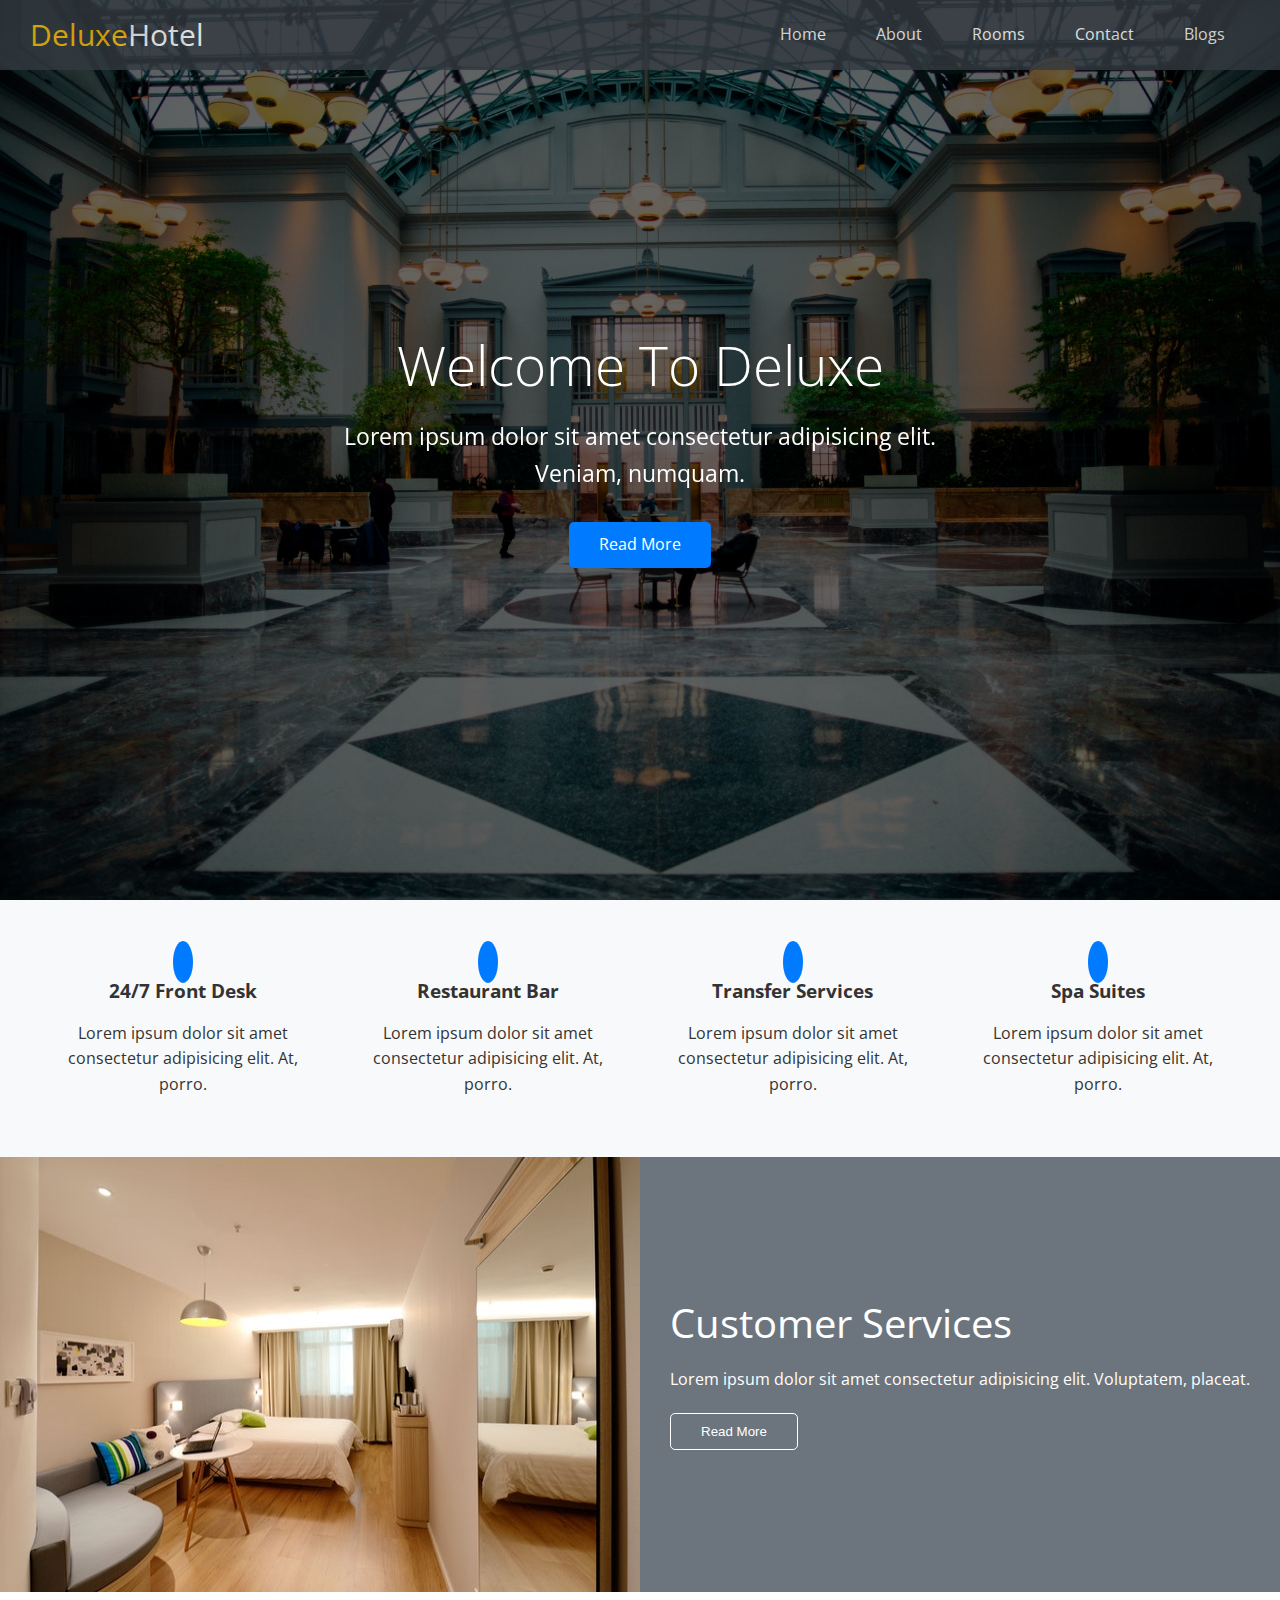
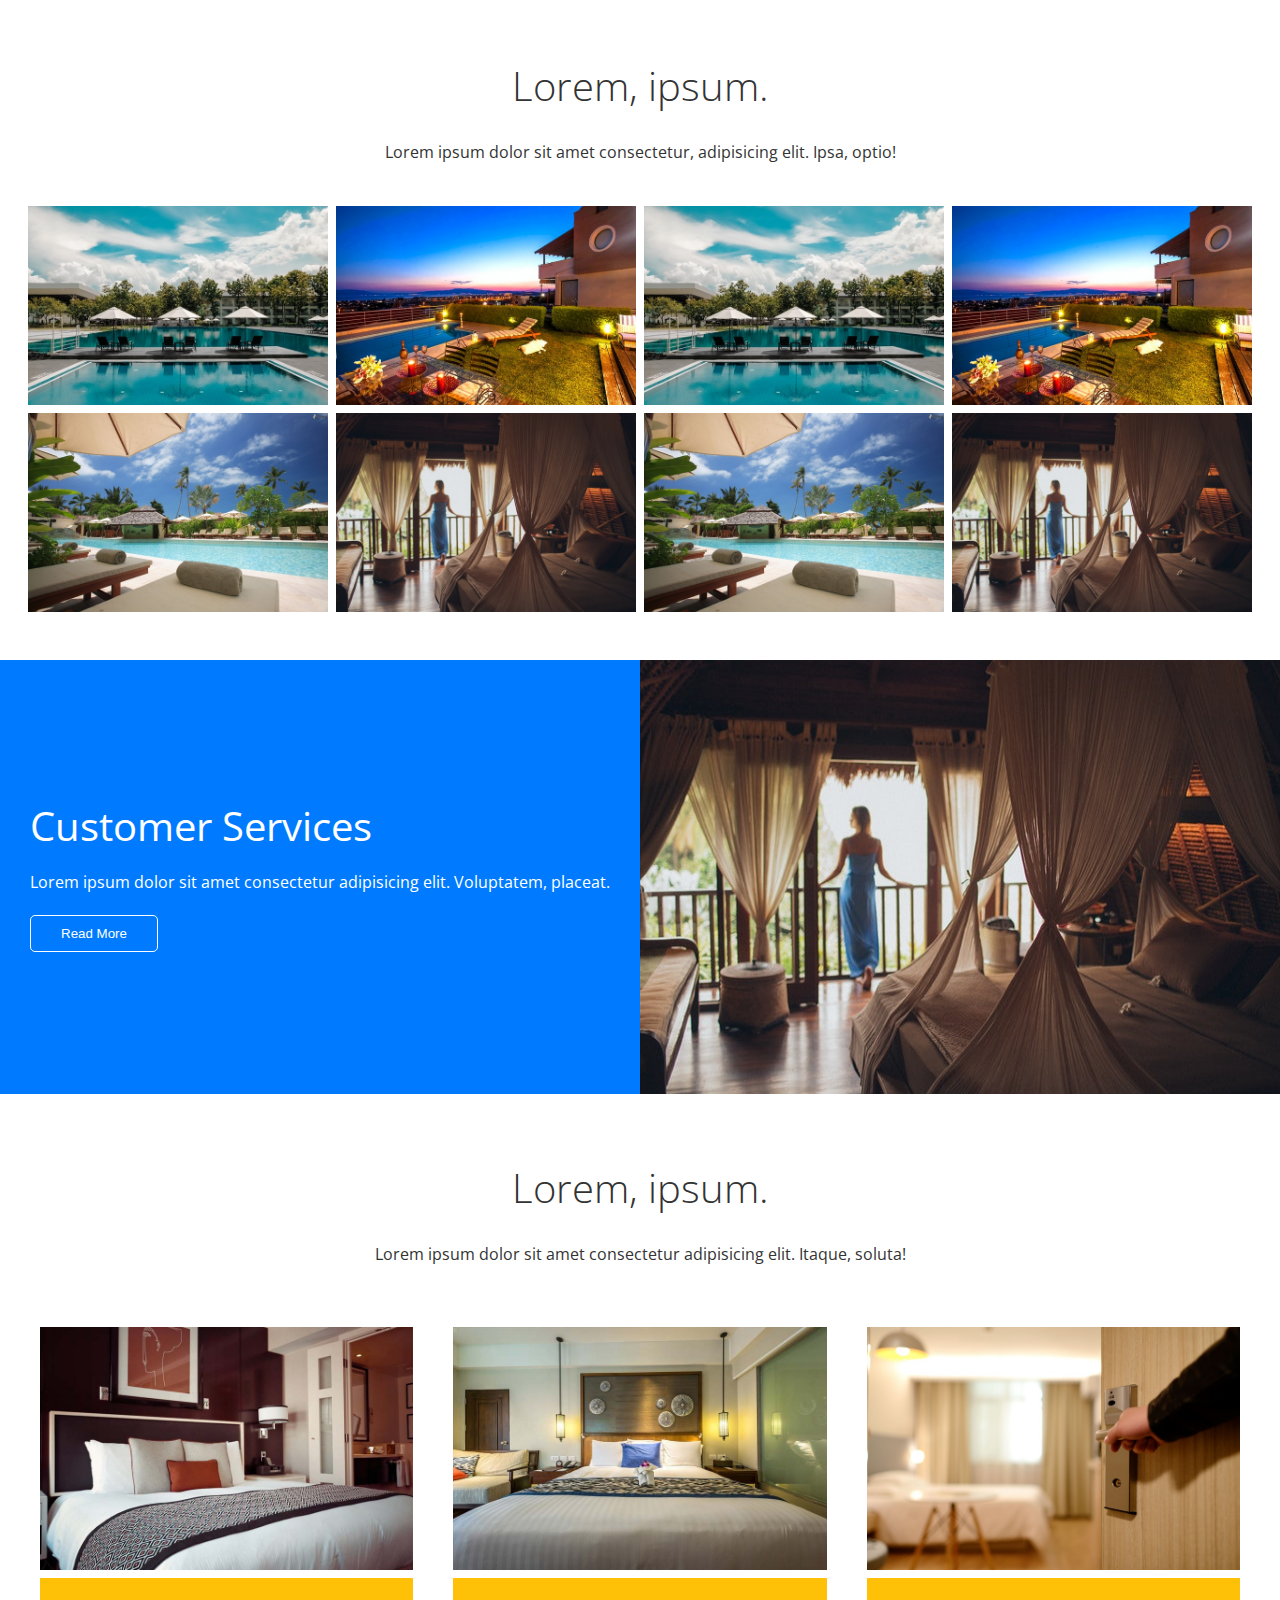
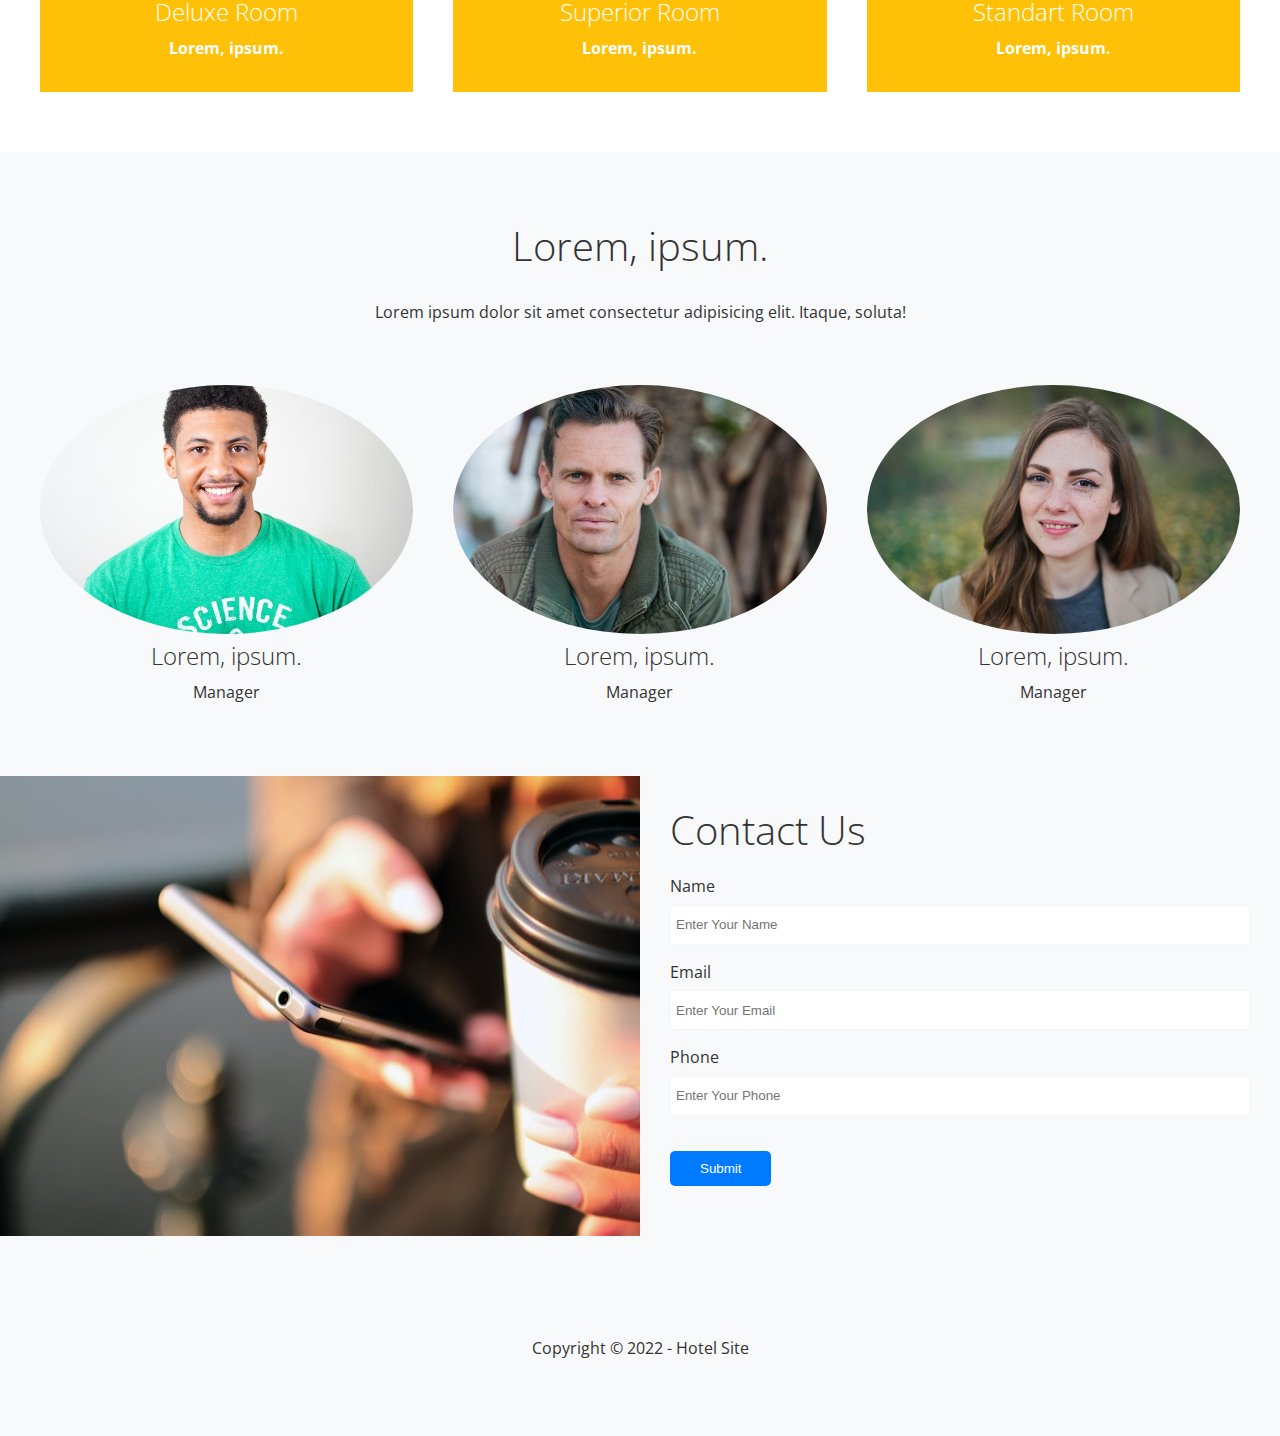
<file: hotel-site/index.html>
<!DOCTYPE html>
<html lang="en">
<head>
    <meta charset="UTF-8">
    <meta http-equiv="X-UA-Compatible" content="IE=edge">
    <meta name="viewport" content="width=device-width, initial-scale=1.0">
    <link rel="stylesheet" href="https://cdnjs.cloudflare.com/ajax/libs/font-awesome/5.13.0/css/all.min.css" integrity="sha512-L7MWcK7FNPcwNqnLdZq86lTHYLdQqZaz5YcAgE+5cnGmlw8JT03QB2+oxL100UeB6RlzZLUxCGSS4/++mNZdxw==" crossorigin="anonymous" referrerpolicy="no-referrer" />
    <link rel="stylesheet" href="css/utils.css">
    <link rel="stylesheet" href="css/style.css">
    <title>Document</title>
</head>


<body>

<header id="home" class="main-header">
    <div class="navbar">
        <h1 class="brand">
            <i class="fas fa-hotel"></i>
            <span>Deluxe</span>Hotel
        </h1>
        <nav>
            <ul>
                
                <li> <a href="#home">Home</a></li>
                <li> <a href="#about">About</a></li>
                <li> <a href="#rooms">Rooms</a></li>
                <li> <a href="#contact">Contact</a></li>
                <li> <a href="blogs.html">Blogs</a></li>
            </ul>
        </nav>
    </div>

    <div class="content">
        <h1>Welcome To Deluxe</h1>       
        <p>Lorem ipsum dolor sit amet consectetur adipisicing elit. Veniam, numquam.</p>
        <a href="#" class="btn btn-primary">
           <i class="fas fa-chevron-right"></i> Read More</a>
    </div>

</header>

<main>
   <!-- services -->
   <section id="services" class="icons bg-light">
    <div class="flex-items">
        <div>
            <i class="fas fa-concierge-bell fa-3x"></i>
            <h3>24/7 Front Desk</h3>
            <p>Lorem ipsum dolor sit amet consectetur adipisicing elit. At, porro.</p>
        </div>
        <div>
            <i class="fas fa-utensils fa-3x"></i>
            <h3>Restaurant Bar</h3>
            <p>Lorem ipsum dolor sit amet consectetur adipisicing elit. At, porro.</p>
        </div>
        <div>
            <i class="fas fa-bus fa-3x"></i>
            <h3>Transfer Services</h3>
            <p>Lorem ipsum dolor sit amet consectetur adipisicing elit. At, porro.</p>
        </div>
        <div>
            <i class="fas fa-spa fa-3x"></i>
            <h3>Spa Suites</h3>
            <p>Lorem ipsum dolor sit amet consectetur adipisicing elit. At, porro.</p>
        </div>
        
    </div>
</section>

<!-- About -->
<section id="about" class="about flex-columns">
    <div class="row">
        <div class="column">
            <div class="column-1">
                <img src="img/about1.jpeg" alt="">
            </div>
        </div>

        <div class="column">
            <div class="column-2 bg-secondary">
                <h2>Customer Services</h2>
                <p>Lorem ipsum dolor sit amet consectetur adipisicing elit. Voluptatem, placeat.</p>
                <button class="btn btn-outline">Read More</button>
            </div>
        </div>
    </div>

</section>

<!-- gallery -->

<section id="gallery" class="gallery flex-grid section-padding">
    <header class="section-header">
        <h2>Lorem, ipsum.</h2>
        <p>Lorem ipsum dolor sit amet consectetur, adipisicing elit. Ipsa, optio!</p>
    </header>
    <div class="row">
        <div class="column">
            <img src="img/1.jpeg" alt="">
            <img src="img/2.jpeg" alt="">
        </div>
        <div class="column">
            <img src="img/3.jpeg" alt="">
            <img src="img/4.jpeg" alt="">
        </div>
        <div class="column">
            <img src="img/1.jpeg" alt="">
            <img src="img/2.jpeg" alt="">
        </div>
        <div class="column">
            <img src="img/3.jpeg" alt="">
            <img src="img/4.jpeg" alt="">
        </div>
    </div>
</section>

 <!-- About -->
<section  class="about flex-columns flex-reverse">
    <div class="row">
        <div class="column">
            <div class="column-1">
                <img src="img/about2.jpeg" alt="">
            </div>
        </div>

        <div class="column">
            <div class="column-2 bg-primary">
                <h2>Customer Services</h2>
                <p>Lorem ipsum dolor sit amet consectetur adipisicing elit. Voluptatem, placeat.</p>
                <button class="btn btn-outline">Read More</button>
            </div>
        </div>
    </div>

</section>

<!-- rooms -->
<section id="rooms" class="rooms section-padding">
    <header class="section-header">
        <h2>Lorem, ipsum.</h2>
        <p>Lorem ipsum dolor sit amet consectetur adipisicing elit. Itaque, soluta!</p>
    </header>
    <div class="flex-items">
        <div class="card">
            <img src="img/room1.jpeg" alt="">
            <div class="card-body bg-warning">
                <h2>Deluxe Room</h2>
                <p>Lorem, ipsum.</p>
            </div>
        </div>
        <div class="card">
            <img src="img/room2.jpeg" alt="">
            <div class="card-body bg-warning">
                <h2>Superior Room</h2>
                <p>Lorem, ipsum.</p>
            </div>
        </div>
        <div class="card">
            <img src="img/room3.jpeg" alt="">
            <div class="card-body bg-warning">
                <h2>Standart Room</h2>
                <p>Lorem, ipsum.</p>
            </div>
        </div>
    </div>
</section>

<!-- teams -->
<section id="teams" class="teams section-padding bg-light">
    <header class="section-header">
        <h2>Lorem, ipsum.</h2>
        <p>Lorem ipsum dolor sit amet consectetur adipisicing elit. Itaque, soluta!</p>
    </header>

    <div class="flex-items">
        <div>
            <img src="img/p1.jpeg" alt="">
            <h2>Lorem, ipsum.</h2>
            <p>Manager</p>
        </div>
        <div>
            <img src="img/p2.jpeg" alt="">
            <h2>Lorem, ipsum.</h2>
            <p>Manager</p>
        </div>
        <div>
            <img src="img/p3.jpeg" alt="">
            <h2>Lorem, ipsum.</h2>
            <p>Manager</p>
        </div>
    </div>
</section>

<!-- Contact -->
<section id="contact" class="contact flex-columns">
    <div class="row">
        <div class="column">
            <div class="column-1">
                <img src="img/contact.jpeg" alt="">
            </div>
        </div>

        <div class="column">
            <div class="column-2 bg-light">
                <h2>Contact Us</h2>

                <form action="" class="contact-form">

                    <div class="form-control">
                        <label for="name">Name</label>
                        <input type="text" id="name" placeholder="Enter Your Name">
                    </div>

                    <div class="form-control">
                        <label for="email">Email</label>
                        <input type="text" id="email" placeholder="Enter Your Email">
                    </div>

                    <div class="form-control">
                        <label for="phone">Phone</label>
                        <input type="text" id="phone" placeholder="Enter Your Phone">
                    </div>
                    <button class="btn btn-primary">Submit</button>
                </form>
                    
            </div>
        </div>
        
    </div>
</section>
</main>

<footer class="footer bg-light">
    <div class="social">
        <a href="#"><i class="fab fa-facebook fa-2x"></i></a>
        <a href="#"><i class="fab fa-twitter fa-2x"></i></a>
        <a href="#"><i class="fab fa-youtube fa-2x"></i></a>
        <a href="#"><i class="fab fa-instagram fa-2x"></i></a>
    </div>
    <p>Copyright &copy 2022 - Hotel Site</p>
</footer>

</body>
</html>
</file>
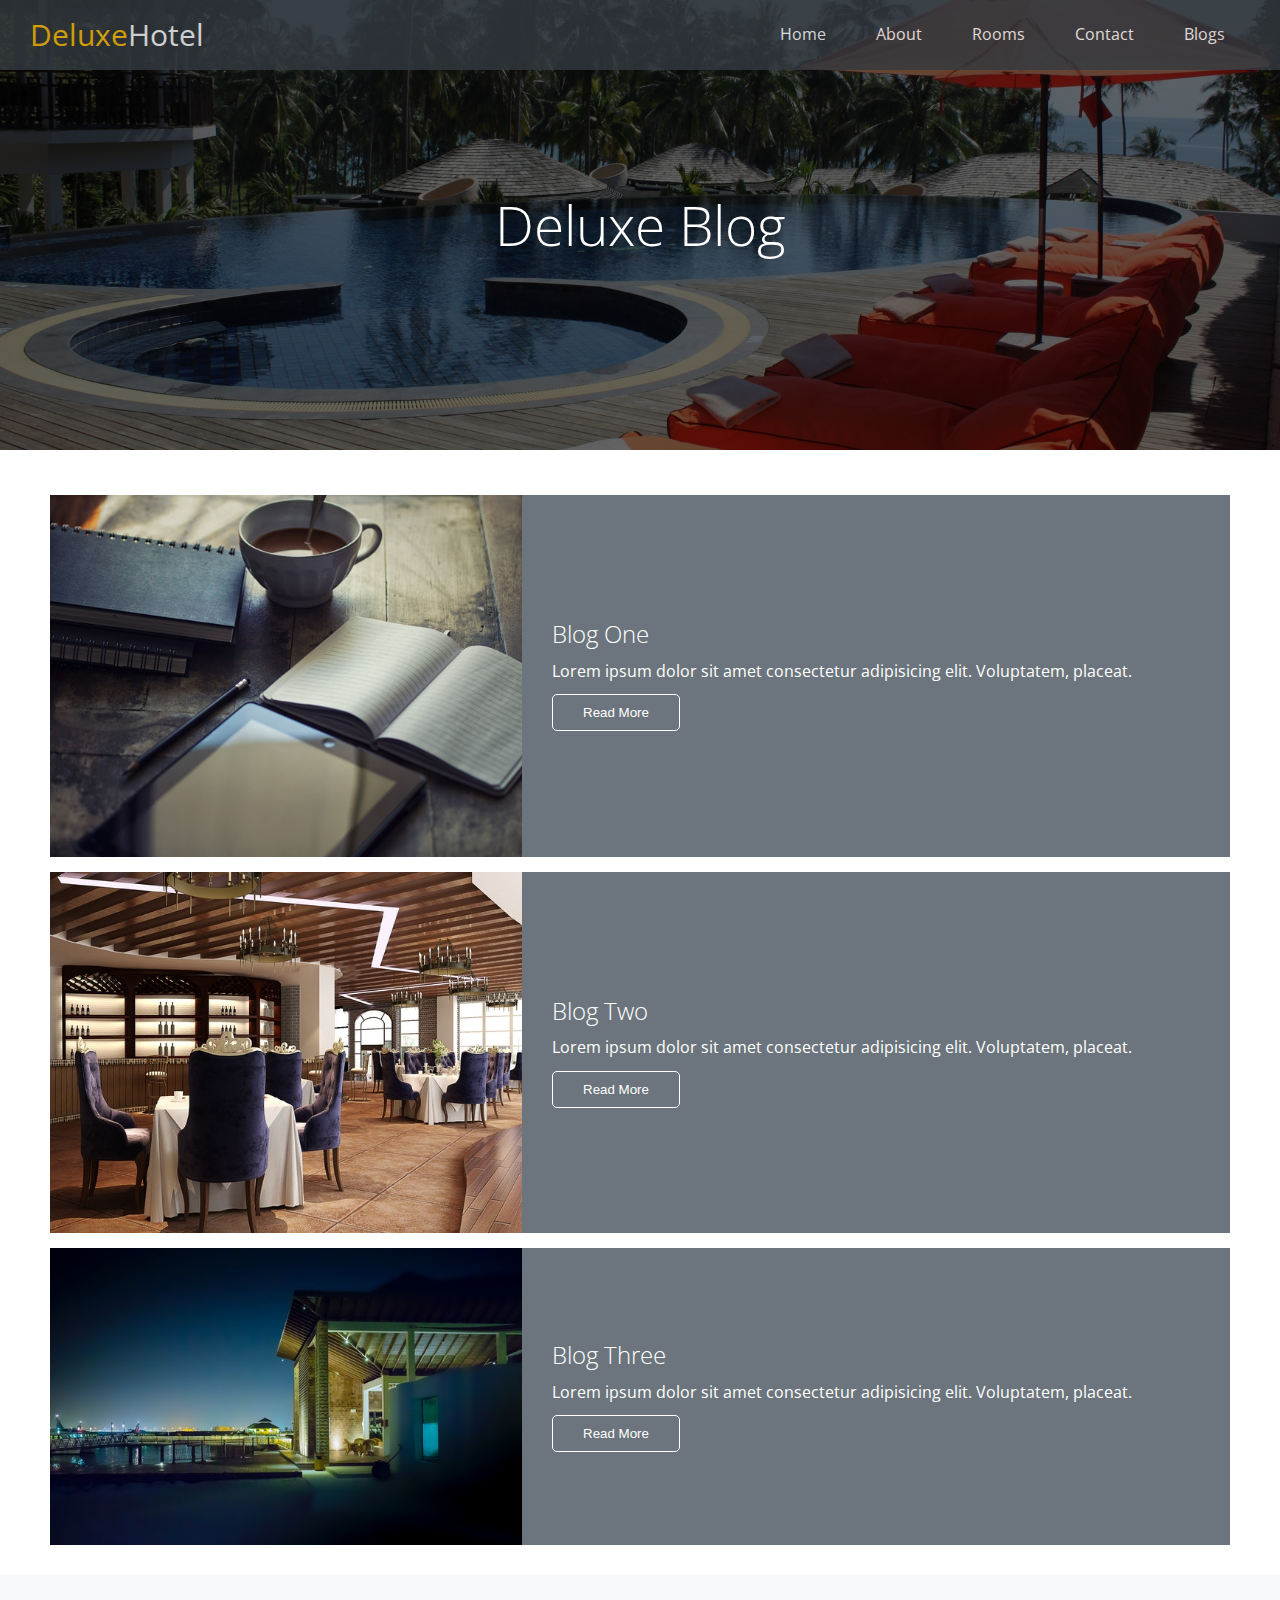
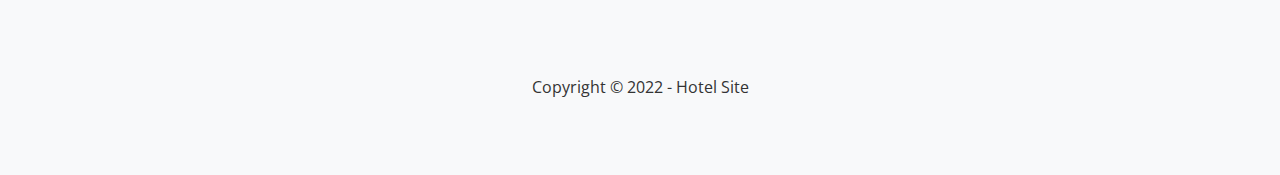
<file: hotel-site/blogs.html>
<!DOCTYPE html>
<html lang="en">
<head>
    <meta charset="UTF-8">
    <meta http-equiv="X-UA-Compatible" content="IE=edge">
    <meta name="viewport" content="width=device-width, initial-scale=1.0">
    <link rel="stylesheet" href="https://cdnjs.cloudflare.com/ajax/libs/font-awesome/5.13.0/css/all.min.css" integrity="sha512-L7MWcK7FNPcwNqnLdZq86lTHYLdQqZaz5YcAgE+5cnGmlw8JT03QB2+oxL100UeB6RlzZLUxCGSS4/++mNZdxw==" crossorigin="anonymous" referrerpolicy="no-referrer" />
    <link rel="stylesheet" href="css/utils.css">
    <link rel="stylesheet" href="css/style.css">
    <title>Document</title>
</head>


<body>

<header id="home" class="main-header blog">
    <div class="navbar">
        <h1 class="brand">
            <i class="fas fa-hotel"></i>
            <span>Deluxe</span>Hotel
        </h1>
        <nav>
            <ul>
                
                <li> <a href="index.html#home">Home</a></li>
                <li> <a href="index.html#about">About</a></li>
                <li> <a href="index.html#rooms">Rooms</a></li>
                <li> <a href="index.html#contact">Contact</a></li>
                <li> <a href="blogs.html">Blogs</a></li>
            </ul>
        </nav>
    </div>

    <div class="content">
        <h1>Deluxe Blog</h1>       
    </div>

</header>

<main>
    <!-- articles -->
    <section class="articles">
        <article  class="article flex-columns">
            <div class="row">
                <div class="column">
                    <div class="column-1">
                        <img src="img/blog-1.jpeg" alt="">
                    </div>
                </div>
        
                <div class="column">
                    <div class="column-2 bg-secondary">
                        <h2>Blog One</h2>
                        <p>Lorem ipsum dolor sit amet consectetur adipisicing elit. Voluptatem, placeat.</p>
                        <button class="btn btn-outline">Read More</button>
                    </div>
                </div>
            </div>
        </article>
        <article  class="article flex-columns">
            <div class="row">
                <div class="column">
                    <div class="column-1">
                        <img src="img/blog-2.jpeg" alt="">
                    </div>
                </div>
        
                <div class="column">
                    <div class="column-2 bg-secondary">
                        <h2>Blog Two</h2>
                        <p>Lorem ipsum dolor sit amet consectetur adipisicing elit. Voluptatem, placeat.</p>
                        <button class="btn btn-outline">Read More</button>
                    </div>
                </div>
            </div>
        </article>
        <article  class="article flex-columns">
            <div class="row">
                <div class="column">
                    <div class="column-1">
                        <img src="img/blog-3.jpeg" alt="">
                    </div>
                </div>
        
                <div class="column">
                    <div class="column-2 bg-secondary">
                        <h2>Blog Three</h2>
                        <p>Lorem ipsum dolor sit amet consectetur adipisicing elit. Voluptatem, placeat.</p>
                        <button class="btn btn-outline">Read More</button>
                    </div>
                </div>
            </div>
        </article>
    </section>
   
</main>

<footer class="footer bg-light">
    <div class="social">
        <a href="#"><i class="fab fa-facebook fa-2x"></i></a>
        <a href="#"><i class="fab fa-twitter fa-2x"></i></a>
        <a href="#"><i class="fab fa-youtube fa-2x"></i></a>
        <a href="#"><i class="fab fa-instagram fa-2x"></i></a>
    </div>
    <p>Copyright &copy 2022 - Hotel Site</p>
</footer>

</body>
</html>
</file>
<file: hotel-site/css/utils.css>
/* 
    #007bff
    #6c757d
    #28a745
    #dc3545
    #ffc107
    #17a2b8
    #343a40
    #f8f9fa
*/

:root {
    --white: #fff;
    --primary: #007bff;
    --secondary: #6c757d;
    --success: #28a745;
    --danger: #dc3545;
    --warning: #ffc107;
    --info: #17a2b8;
    --dark: #343a40;
    --light: #f8f9fa;
}

/* text color */
.text-primary{color:var(--primary);}
.text-secondary{color:var(--secondary);}
.text-success{color:var(--success);}
.text-danger{color:var(--danger);}
.text-warning{color:var(--warning);}
.text-info{color:var(--info);}
.text-dark{color:var(--dark);}
.text-light{color:var(--light);}


/* bg color */
.bg-primary {background-color:var(--primary);}
.bg-secondary {background-color:var(--secondary);}
.bg-success {background-color:var(--success);}
.bg-danger {background-color:var(--danger);}
.bg-warning {background-color:var(--warning);}
.bg-info {background-color:var(--info);}
.bg-dark {background-color:var(--dark);}
.bg-light {background-color:var(--light);}

/* buttons */
.btn{
    cursor: pointer;
    display: inline-block;
    padding: 10px 30px;
    border: none;
    border-radius: 5px;
}

.btn:hover{
    opacity: 0.9;
}

.btn-primary{
    color: var(--white);
    background-color: var(--primary);
}

.btn-secondary{
    color: var(--white);
    background-color: var(--secondary);
}

.btn-danger{
    color: var(--white);
    background-color: var(--danger);
}

.btn-success{
    color: var(--white);
    background-color: var(--success);
}


.btn-warning{
    color: var(--white);
    background-color: var(--warning);
}

.btn-dark{
    color: var(--white);
    background-color: var(--dark);
}

.btn-outline-primary{
    background:transparent;
    border: 1px solid var(--primary);
    color: var(--dark);
}

.btn-outline{
    background:transparent;
    border: 1px solid var(--white);
    color: var(--white);
}

.btn-outline-primary:hover{
    background-color: var(--primary);
    border: 1px solid var(--primary);
    color: var(--white);
}

/* flex items */
.flex-items{
    display: flex;
    justify-content: center;
    text-align: center;
    height: 100%;
}

.flex-items div {
    padding: 20px;
    flex-basis: 100%;
}

/* flex-columns */

.flex-columns.flex-reverse .row{
    flex-direction: row-reverse;
}

.flex-columns .row{
    display: flex;
    flex-wrap: wrap;
    flex-direction: row;
    width: 100%;
}

.flex-columns .column{
    flex: 1;
}

.flex-columns.article .column:nth-child(odd){
    flex: 2;
}
.flex-columns.article .column:nth-child(even){
    flex: 3;
}
.flex-columns .column .column-1,
.flex-columns .column .column-2{
    height: 100%;
}

.flex-columns .column-2{
    display: flex;
    flex-direction: column;
    align-items: flex-start;
    justify-content: center;
    padding: 3rem;
}

.flex-columns img {
    width: 100%;
    height: 100%;
}



/* flex grid */
.flex-grid .row{   
    display: flex;
    flex-wrap: wrap;
    padding: 0 .4rem;
}

.flex-grid .column{
    flex: 25%;
    padding: 0 .4rem;
}

/* section */
.section-header{
    display: flex;
    flex-direction: column;
    align-items: center;
    justify-content: center;
    text-align: center;
    padding: 3rem;
}

.section-header h2{
    font-size: 4rem;
    margin: 2rem 0;
}

.section-padding{
    padding: 2rem 2rem 4rem;
}

@media (max-width: 768px){
    .flex-items{
        flex-direction: column;
    }
    .flex-columns .column{
        flex: 100%!important;
    }

    .flex-grid .column{
        flex: 50%;
        
    }

    .flex-items div {
        padding: 10px;
        
    }
}
</file>
<file: hotel-site/css/style.css>
@import url('https://fonts.googleapis.com/css2?family=Open+Sans:wght@300;400;700&display=swap');

*{
    box-sizing: border-box;
    padding: 0px;
    margin: 0px;
    
}

html{
    font-size: 10px;
    scroll-behavior: smooth;
}

body{
    font-family: 'Open Sans', sans-serif;
    font-size: 1.6rem;
    background: #fff;
    color: #333;
    line-height: 1.6;

}

ul{
    list-style: none;
}

a{
    color: #333;
    text-decoration: none;
}

h1,h2{
    font-weight: 300;
    line-height: 1.2;
}

p{
    margin: 1rem 0;
    
}

img{
    width: 100%;
}

.text-center{
    text-align: center;
}

/* navbar */
.navbar{
    display: flex;
    align-items: center;
    justify-content: space-between;
    background-color: var(--dark);
    color: var(--white);
    position: fixed;
    width: 100%;
    padding: 0 3rem;
    top: 0;
    opacity: 0.8;
    height: 70px;
}

.navbar a {
    color: var(--white);
    padding: 1rem 2rem;
    margin: 0 .5rem;
}

.navbar a:hover{
    border-bottom: 2px solid var(--warning);
}

.navbar ul{
    display: flex;

}

.navbar .brand{
    font-weight: 400;
}

.navbar h1{
    font-size: 3rem;
}

.navbar span{
    color: var(--warning);
}

/* header */
.main-header{
    background-image: url('../img/bg-1.jpeg');
    background-repeat: no-repeat;
    background-size: cover;
    background-position: center;
    height: 100vh;
    color: var(--white);
    position: relative;
}

.main-header.blog{
    background-image: url(../img/bg-2.jpeg);
    height: 50vh;
}

.main-header .content{
    display: flex;
    flex-direction: column;
    justify-content: center;
    align-items: center;
    text-align: center;
    height: 100%;
}

.main-header::before{
    position: absolute;
    top: 0;
    left: 0;
    content:'';
    background-color: rgba(0, 0, 0, 0.6);
    width: 100%;
    height: 100%;
}

.main-header *{
    z-index: 1;
}

.main-header .content h1{
    font-size: 5.5rem;
}

.main-header .content p {
    font-size: 2.3rem;
    max-width: 60rem;
    margin: 2rem 0 3rem;
}

/* icons */

.icons{
    padding: 30px;
}

.icons h3 {
    font-weight: 400px;
    margin-bottom: 15px;
}

.icons i{
    color: var(--white);
    background-color: var(--primary);
    border-radius: 50%;
    padding: 1rem;
    margin-bottom: 1.5rem;
}

/* article */
.articles{
    padding: 3rem 5rem;
}

.article{
    margin-top: 1.5rem;
    color: var(--white);
}

/* about */
.about p{
    color: var(--white);
    margin: 2rem 0;
}

.about h2{
    color: var(--white);
    font-weight: 400;
    font-size: 40px;
}

/* gallery */

.gallery img:hover{
    opacity: 0.8;
    cursor: pointer;
}

/* cards */

.card{
    color: #fff;
    font-weight: 700;
}

.card-body{
    padding: 2rem;
}

/* teams */

.teams img{
    border-radius: 50%;
}

.teams img:hover{
    opacity: 0.7;
}

/* contact */

.contact-form{
    width:100% ;
    padding: 2rem 0;
}

.contact-form label{
    display: block;
    margin-bottom: .5rem;
}

.contact-form .form-control{
    margin-bottom: 1.5rem;
}

.contact-form input{
    width: 100%;
    padding: 5px;
    height:40px;
    border: 1px solid #f5f5f5;
}

.contact-form .btn{
    margin-top: 20px;
}

.contact h2{
    font-size: 4rem;
}

/* footer */
.footer{
    display: flex;
    justify-content: center;
    align-items: center;
    text-align: center;
    height: 200px;
    flex-direction: column;
}

.footer a {
    color:var(--secondary);
}

.footer a:hover{
    opacity: 0.7;
}

.footer .social a{
    margin-right: 10px;
}


/* mobile */

@media (max-width: 768px){
    html{
        font-size: 9px;
    }

    .navbar {
        flex-direction: column;
        height: 120px;
        padding: 20px;
    }

    .navbar a {
        padding: 10px;
        margin: 0 3px;
    }

    .teams img{
        width: 70%;
    }
}
</file>
